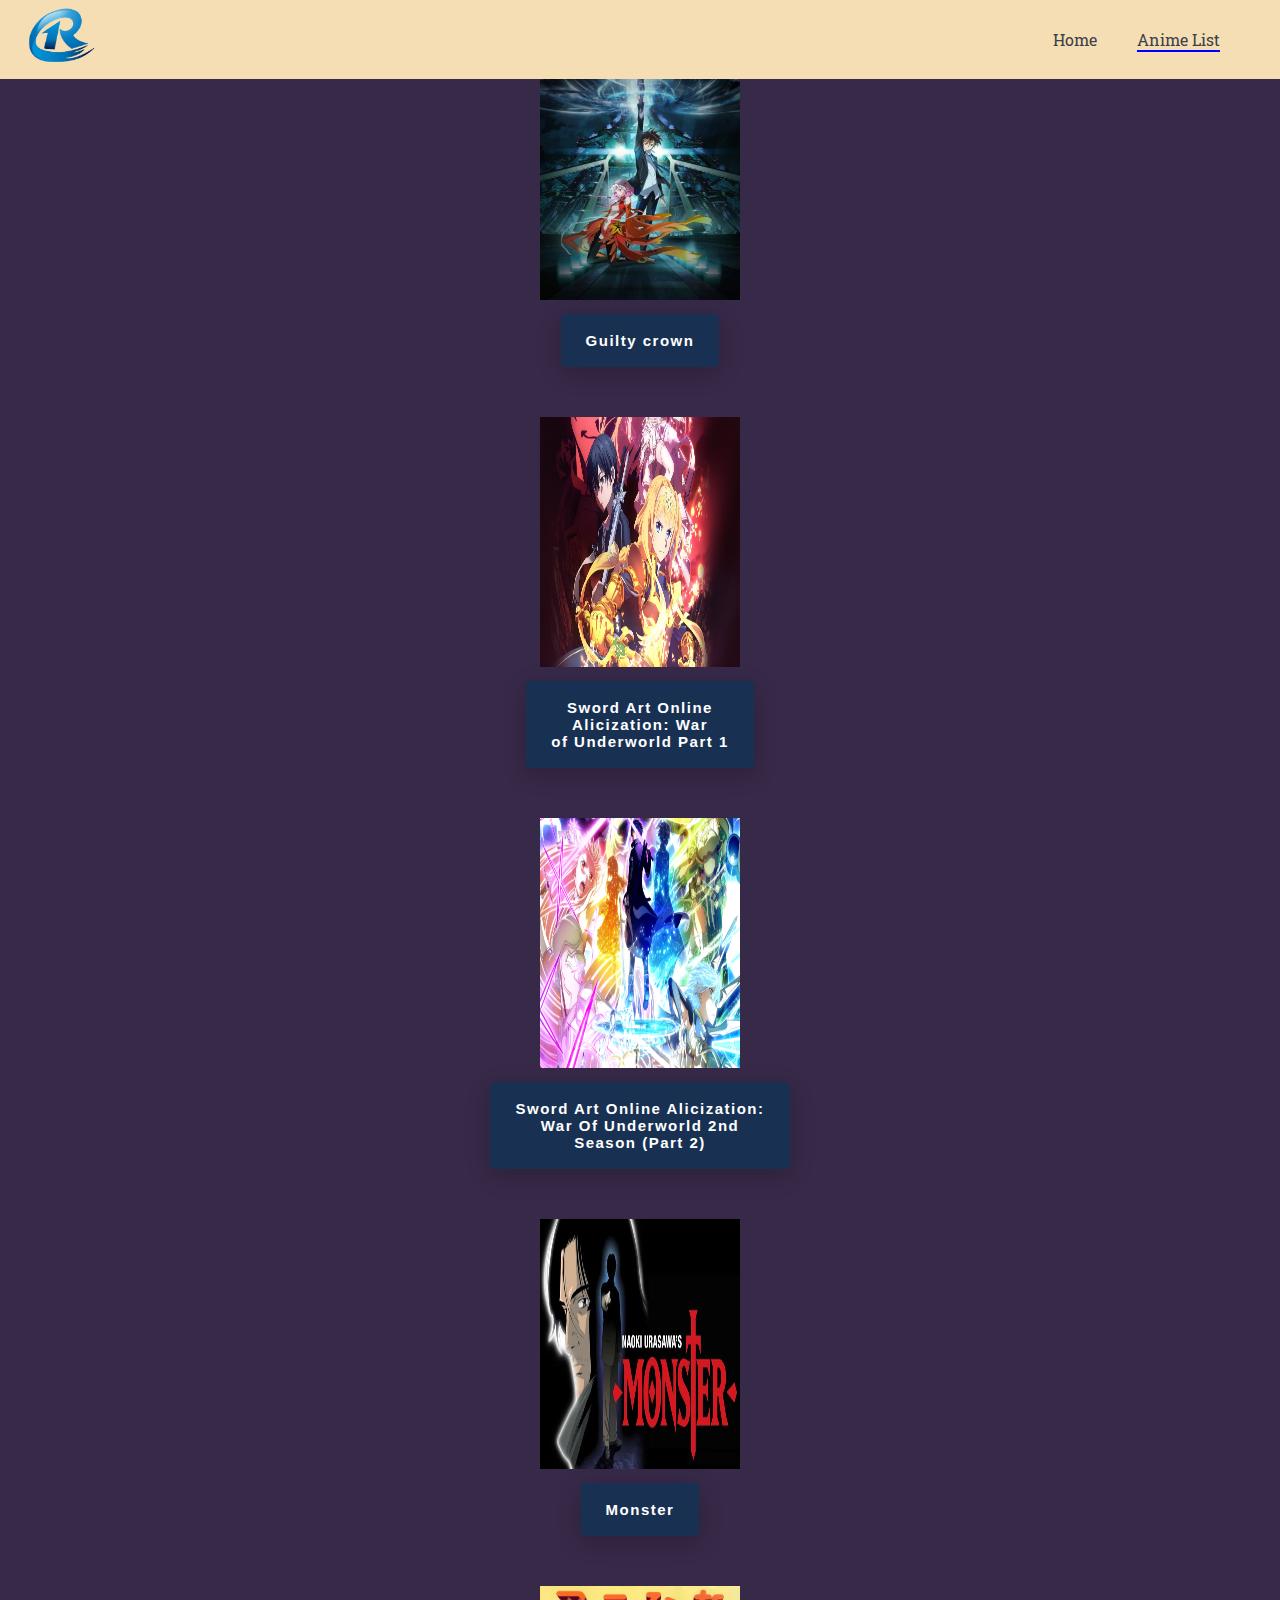
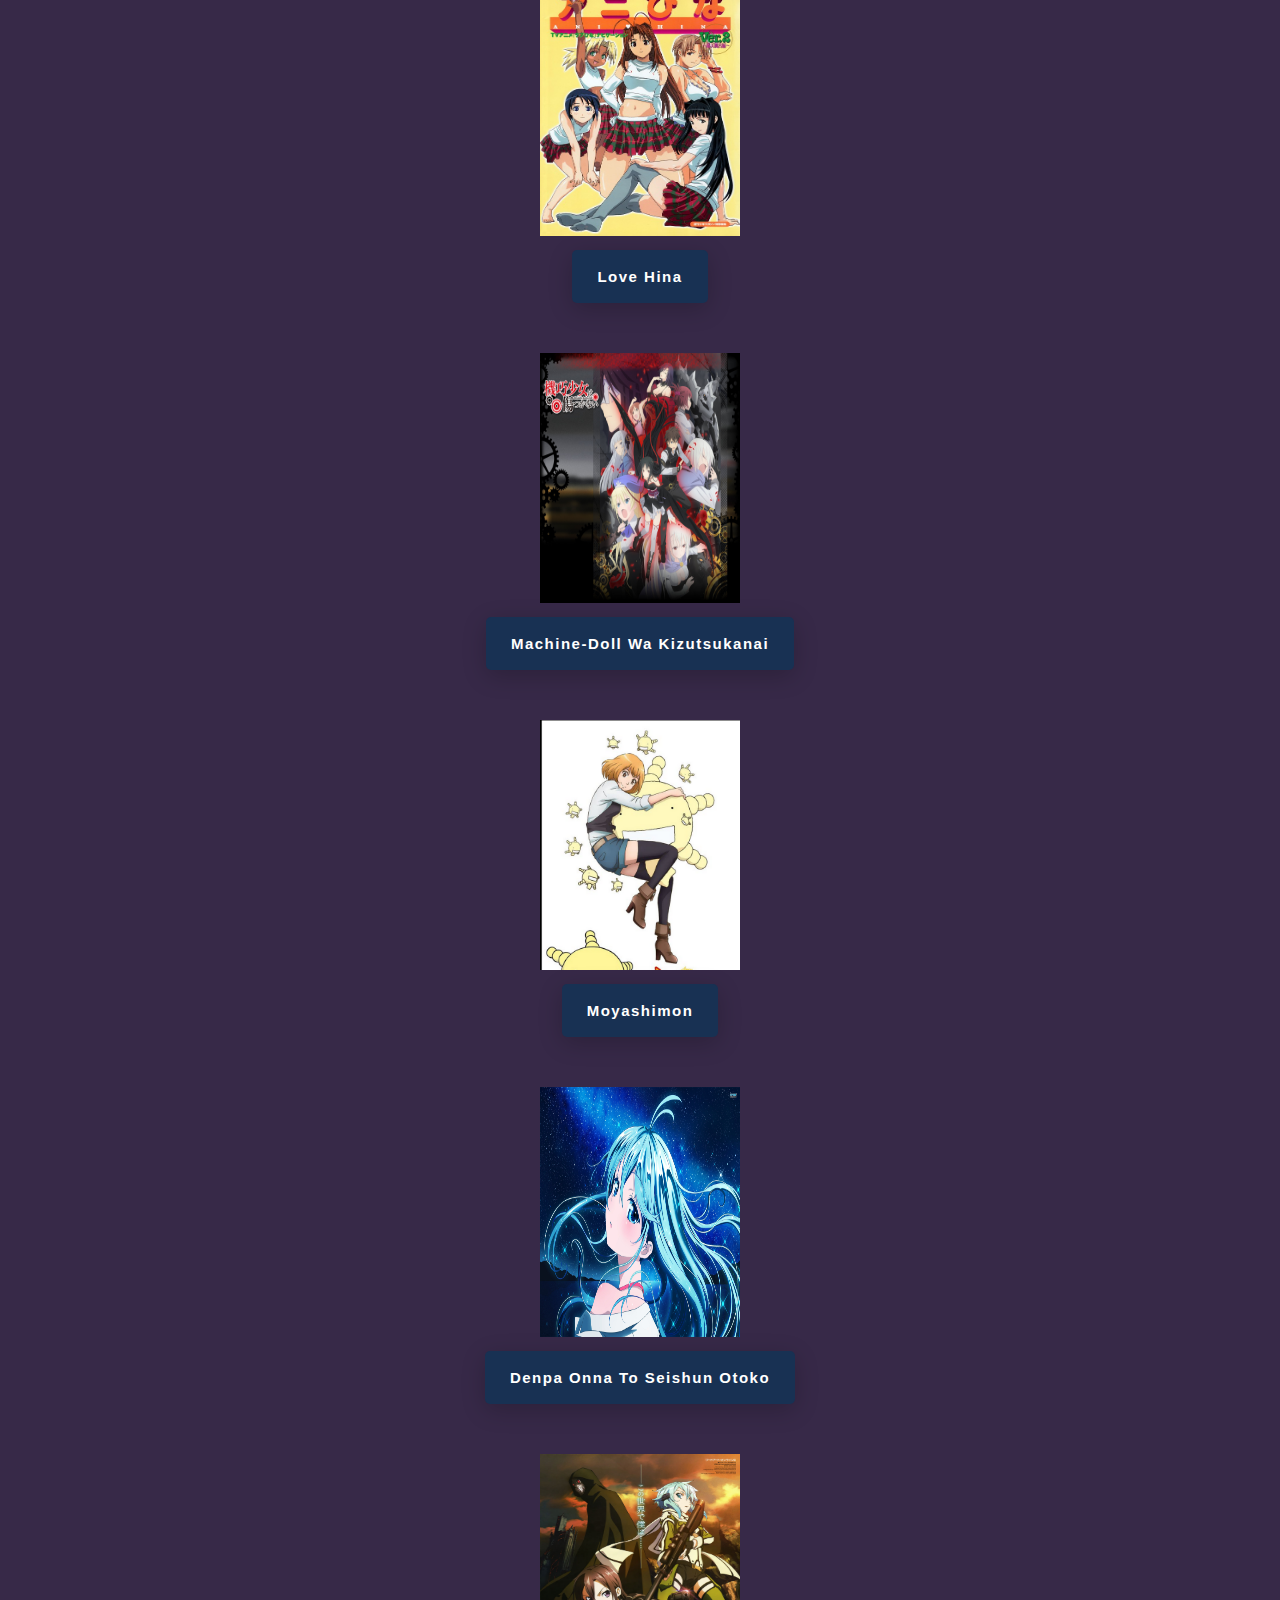
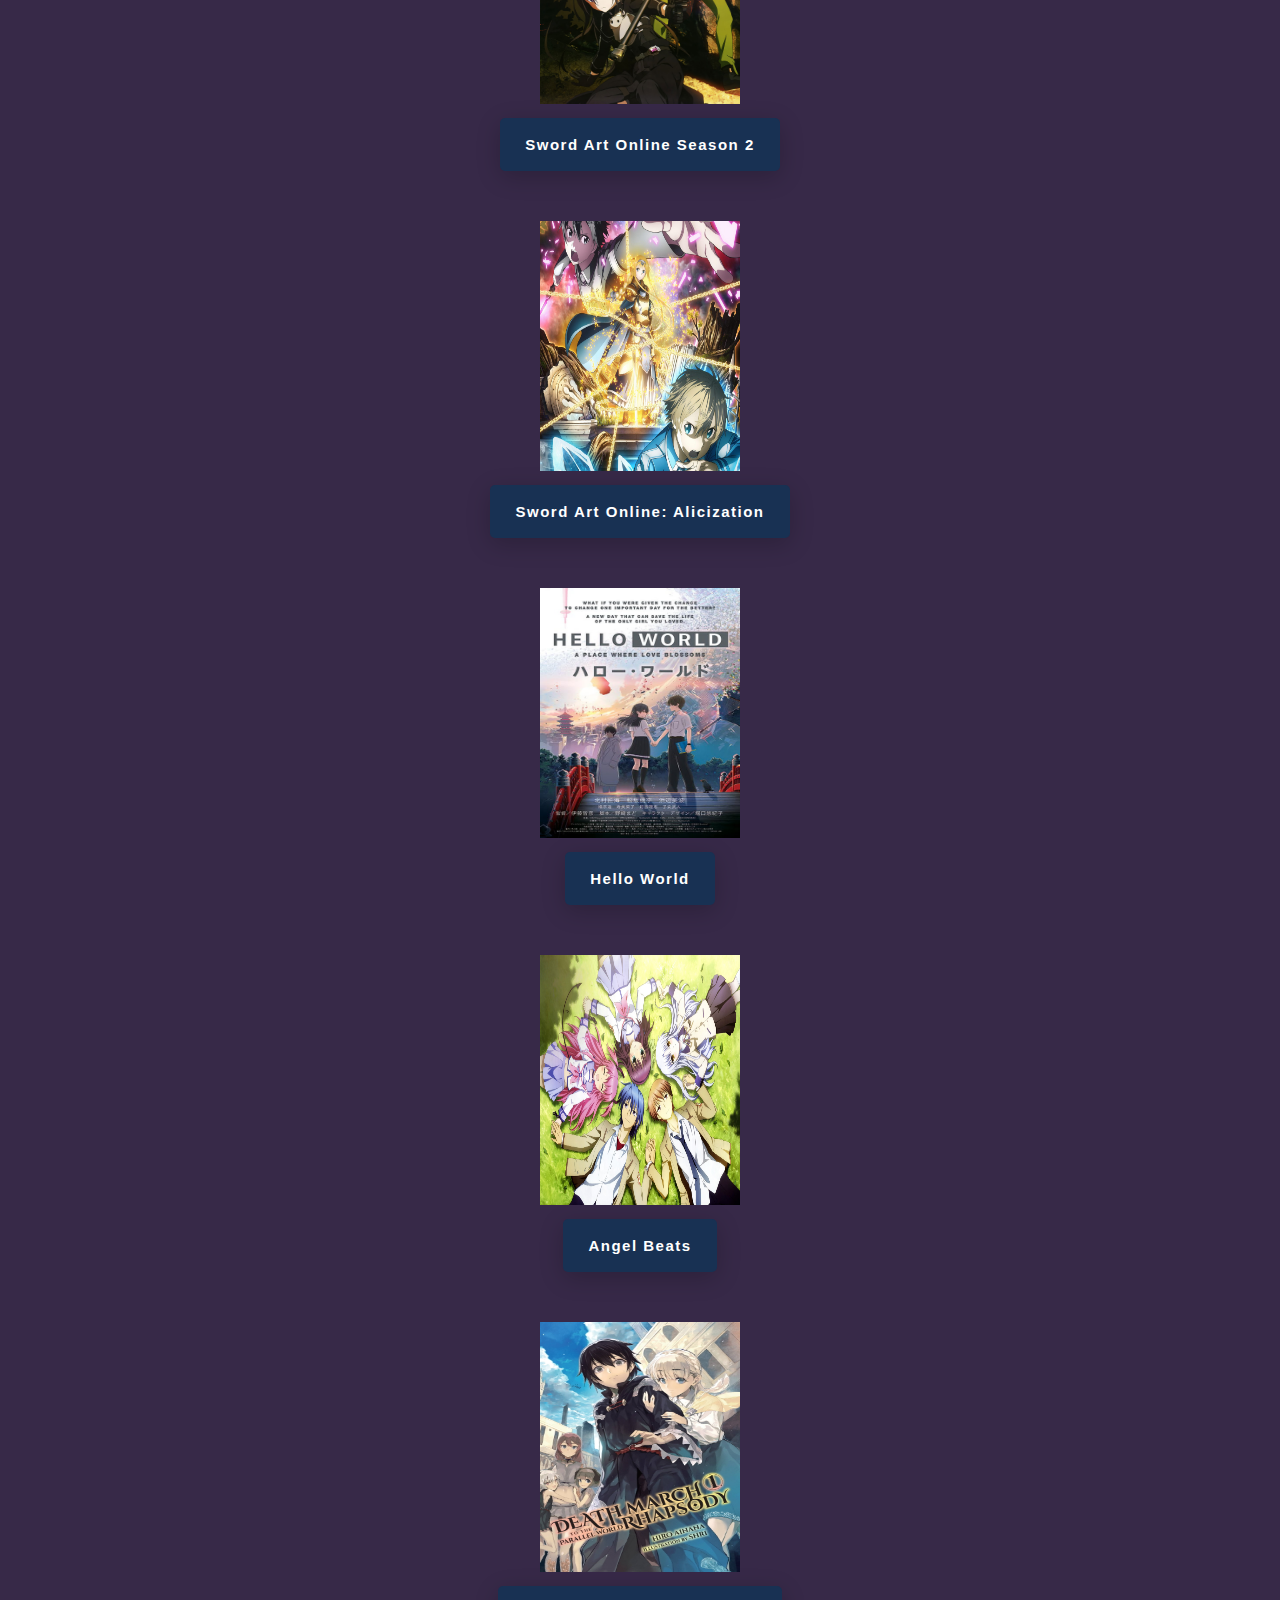
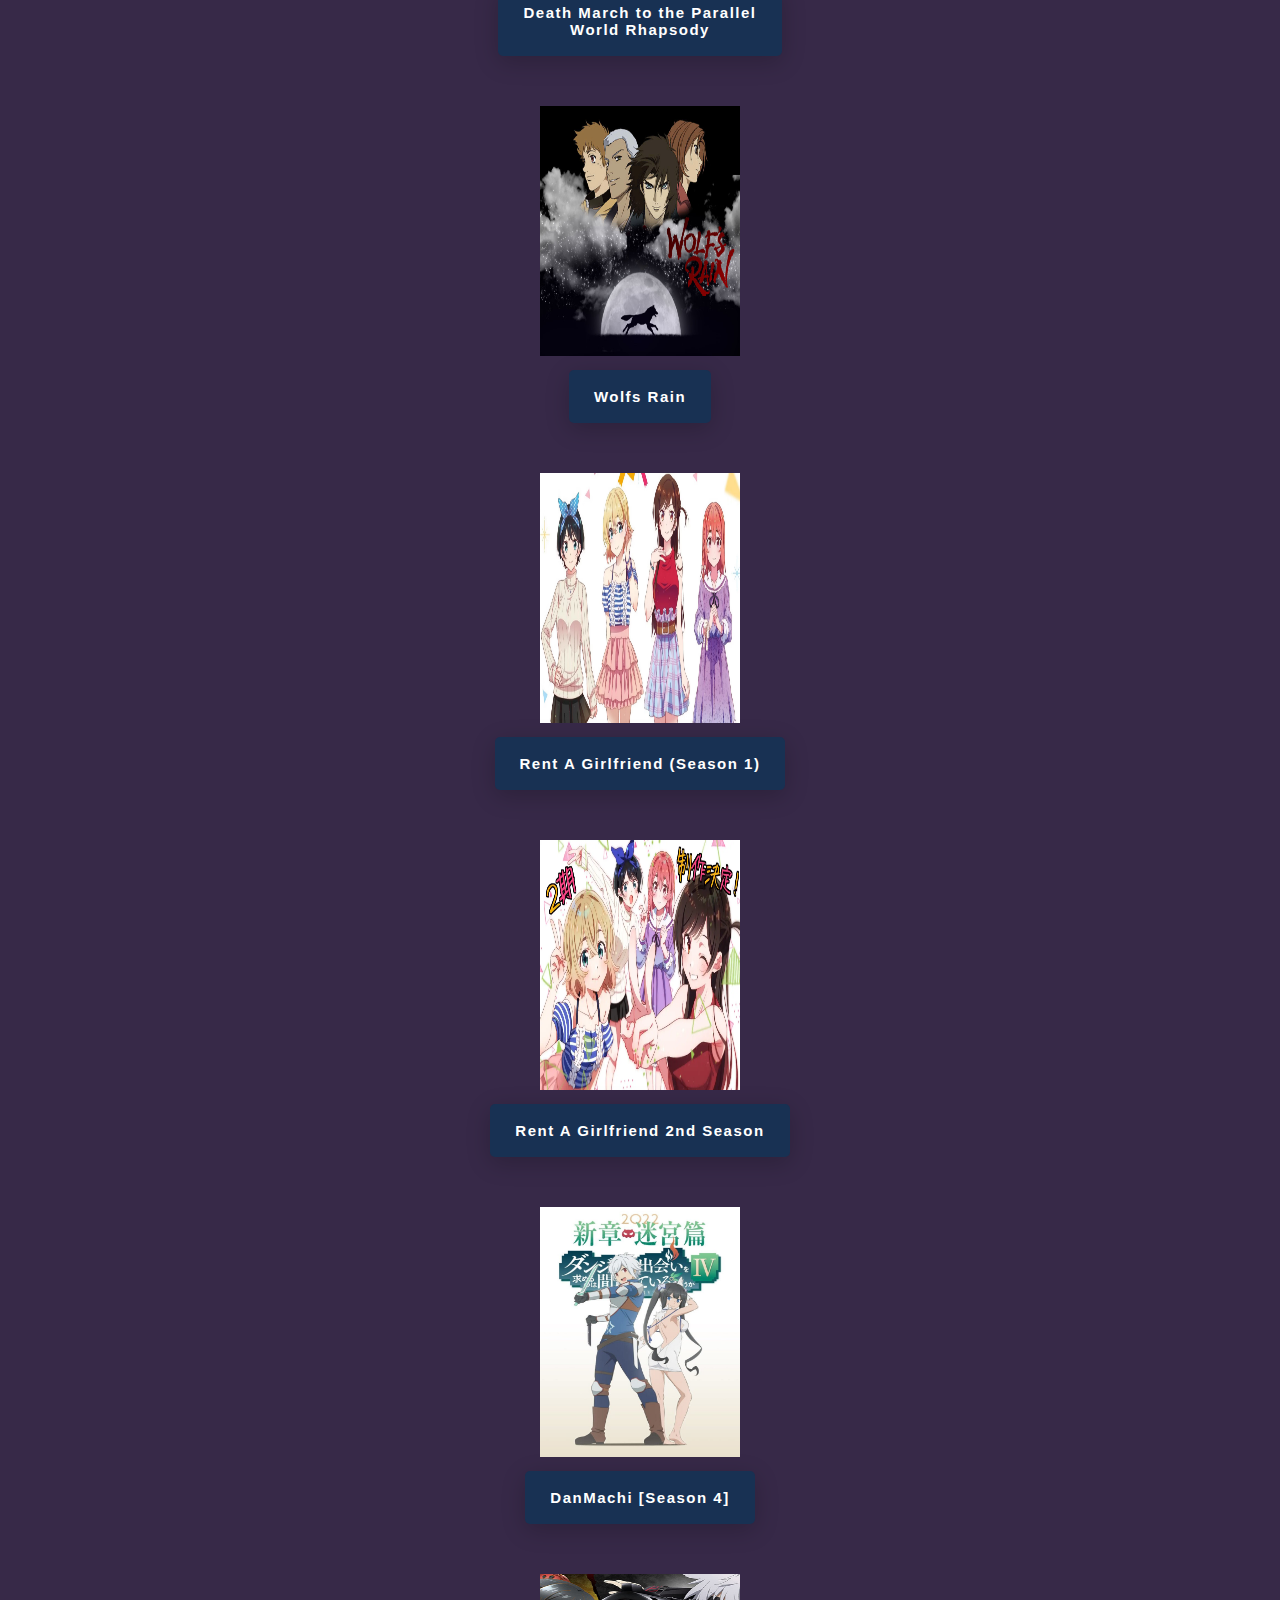
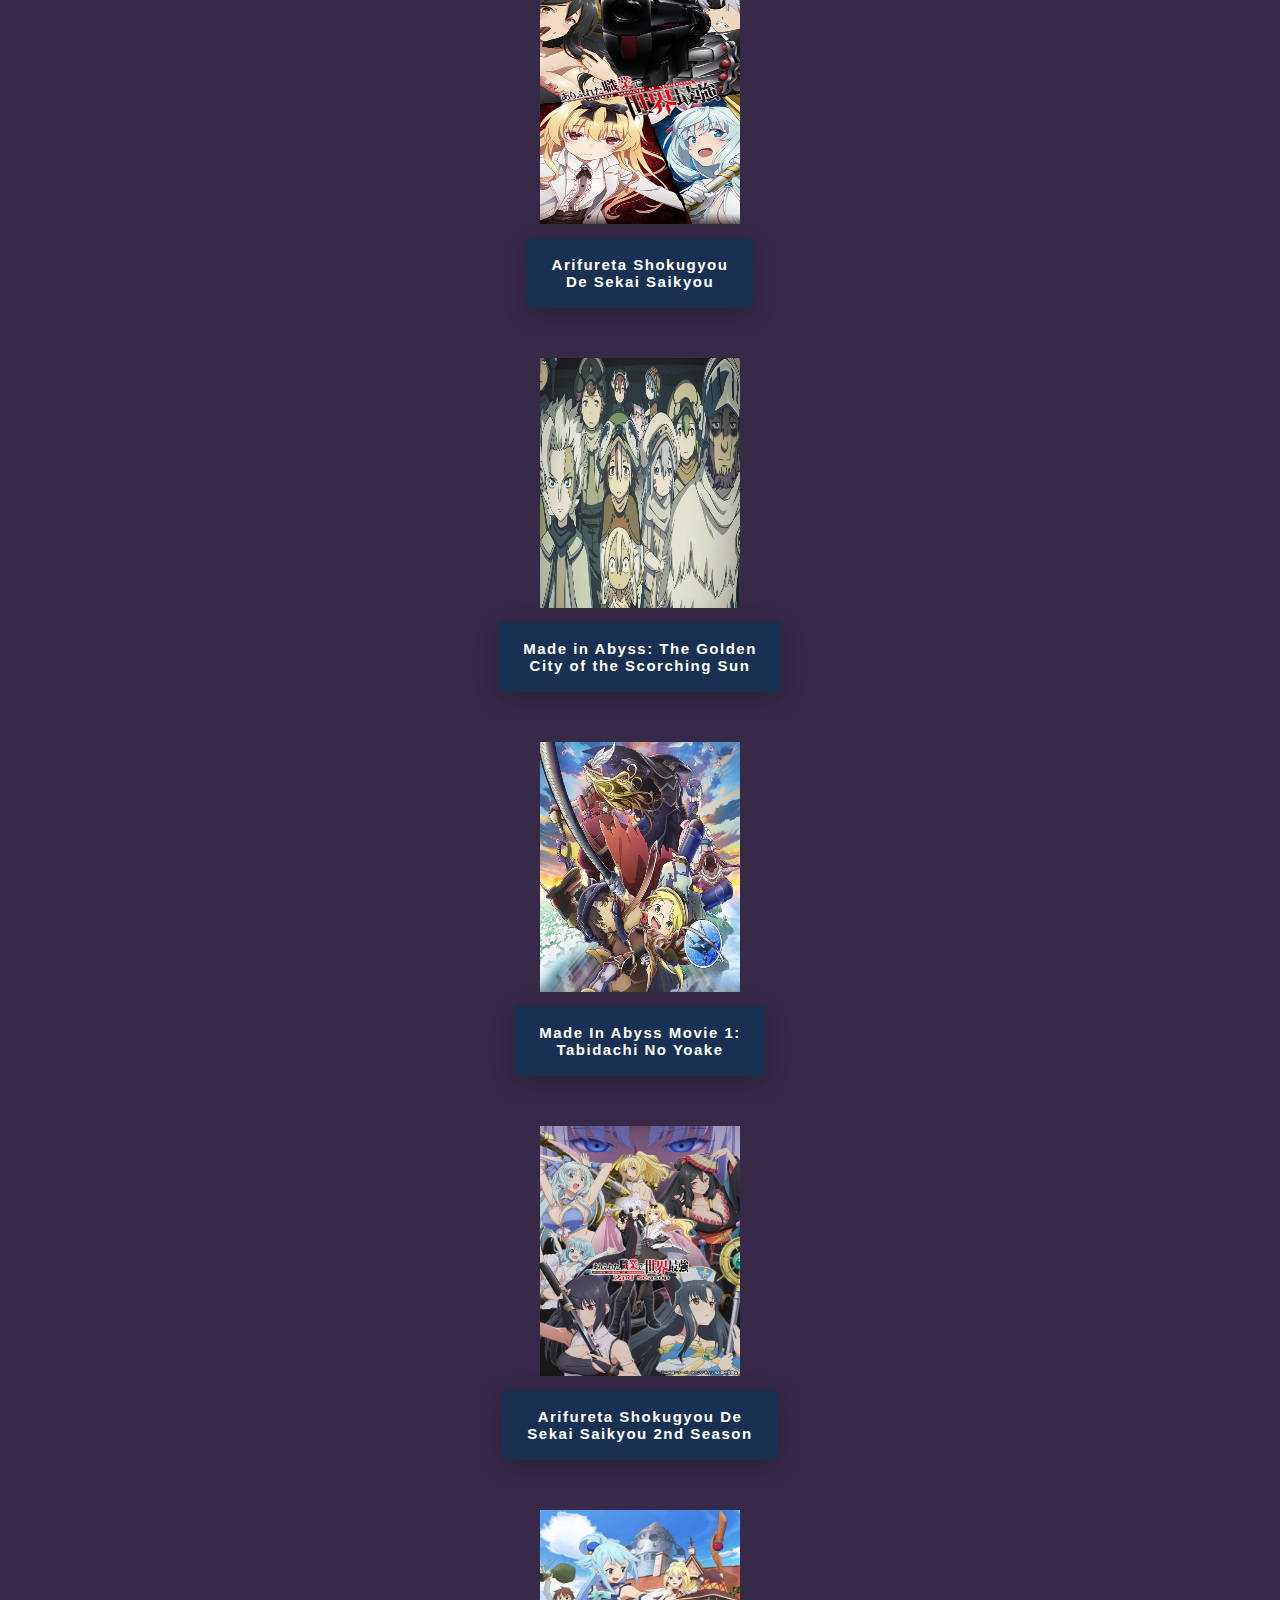
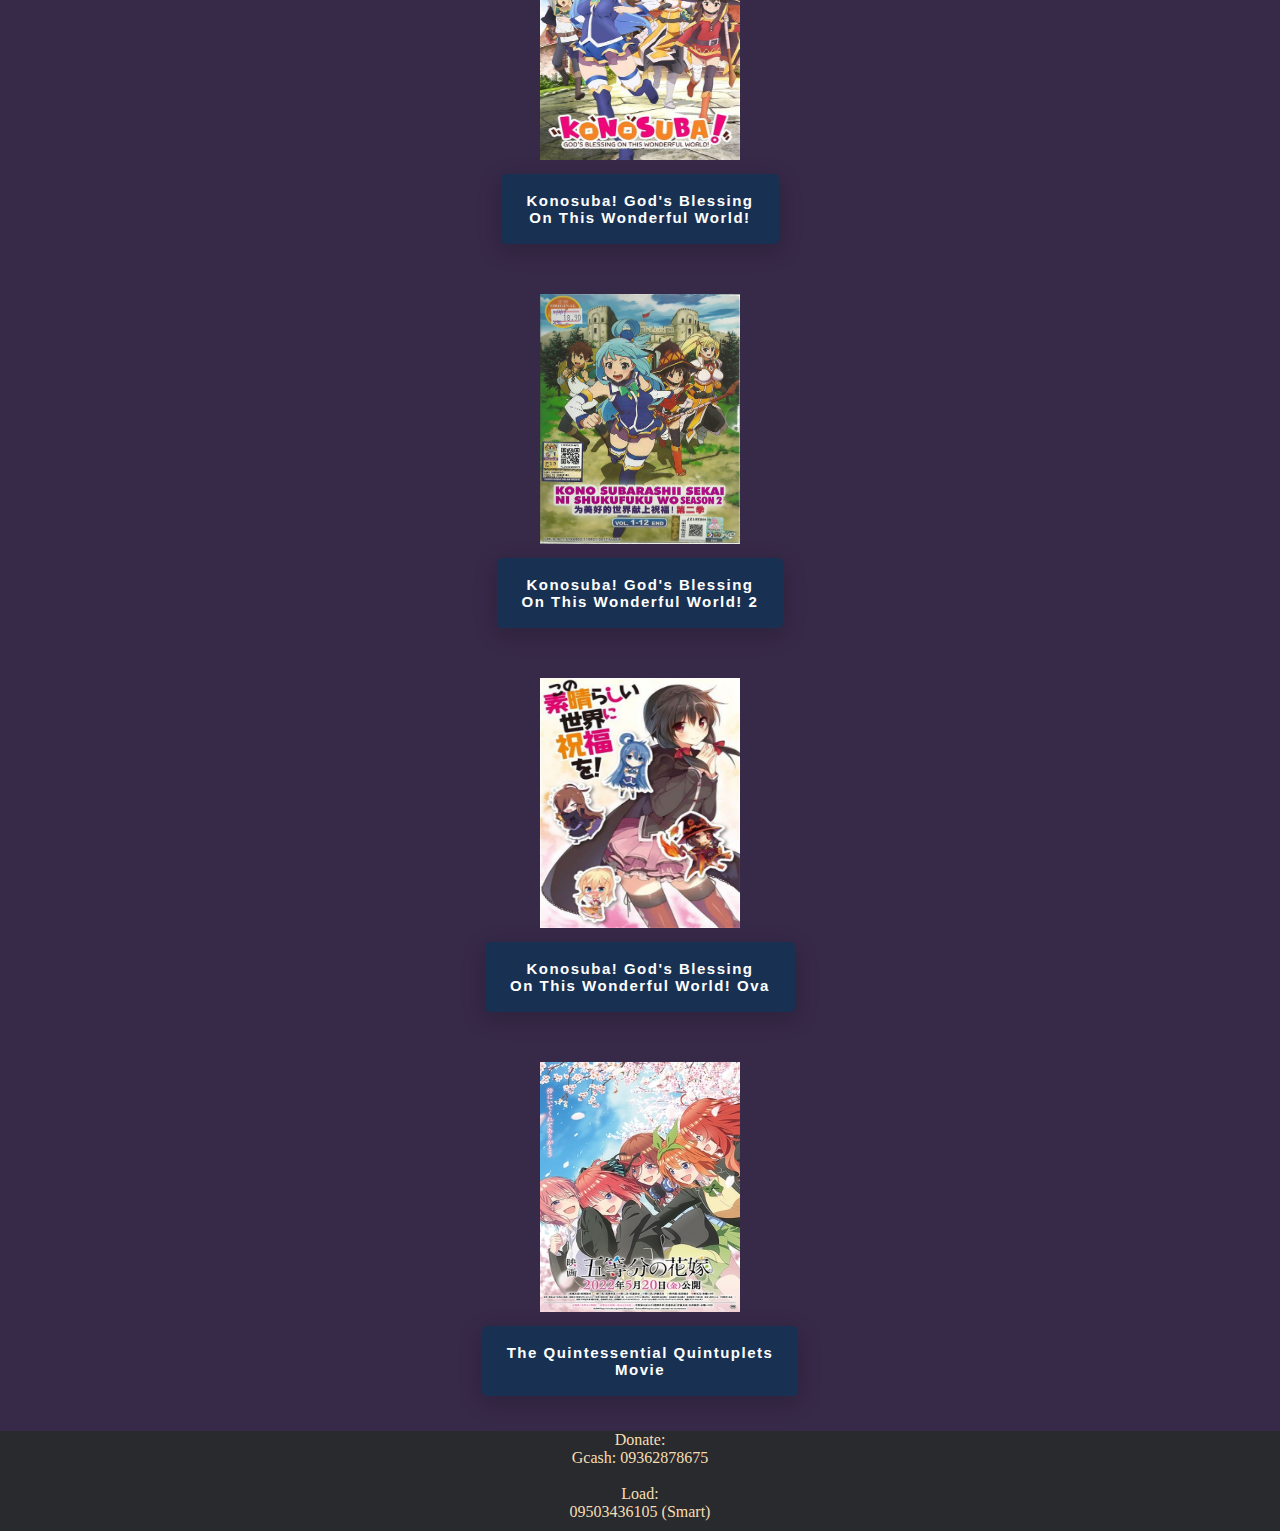
<file: animelist.html>
<!DOCTYPE html>
<html lang="en">
  <head>
    <meta charset="UTF-8">
    <meta name="viewport" content="width=device-width, initial-scale=1.0">
    <meta http-equiv="X-UA-Compatible" content="ie=edge">
    <title>Kuiros Website</title>
    <link rel="stylesheet" type="text/css" href="animelist.css">
  </head>

  <body>

    <!--Main Container-->
    <div class="main-container">

      <!--NAV BAR-->
      <nav class="fixed-top">
        <div class="logo"><img src="logo-removebg-preview.png" alt="Kuiros Logo"></div>
        <ul>
          <li><a class="Home" href="index.html">Home</a></li>
          <li><a class="animelist" href="animelist.html">Anime List</a></li>
        </ul>
    </nav>

    <!--LIST--><center>
    <div class="list">
      <!--FIRST IMAGE-->
      <img class="img1" src="guilty.jpg" alt="Guilty crown"> <br>
      <button onclick="location.href='https://www.facebook.com/groups/412437460566517/permalink/631550128655248/?app=fbl'">
        <span>Guilty crown</span>
      </button>

      <!--2ND IMAGE-->
      <img class="img1" src="part1.jpg" alt="Sword Art Online Alicization: War of Underworld Part 1"> <br>
      <button onclick="location.href='https://www.facebook.com/groups/412437460566517/permalink/630045335472394/'">
        <span>Sword Art Online <br> Alicization:  War<br> of Underworld Part 1</span>
      </button>

      <!--3RD IMAGE-->
      <img class="img1" src="part2.jpg" alt="Sword Art Online: Alicization - War Of Underworld 2nd Season (Part 2)"> <br>
      <button onclick="location.href='https://www.facebook.com/groups/412437460566517/permalink/630862765390651/'">
        <span>Sword Art Online  Alicization:<br> War  Of Underworld 2nd<br> Season (Part 2)</span>
      </button>

      <!--4TH IMAGE-->
      <img class="img1" src="monster.jpg" alt="Monster"> <br>
      <button onclick="location.href='https://www.facebook.com/groups/412437460566517/permalink/629188335558094/'">
        <span>Monster</span>
      </button>

      <!--5TH IMAGE-->
      <img class="img1" src="love.jpg" alt="Love Hina"> <br>
      <button onclick="location.href='https://www.facebook.com/groups/412437460566517/permalink/621901169620144/?app=fbl'">
        <span>Love Hina</span>
      </button>

       <!--6TH IMAGE-->
       <img class="img1" src="Machine-Doll Wa Kizutsukanai.jpg" alt="Machine-Doll Wa Kizutsukanai"> <br>
       <button onclick="location.href='https://www.facebook.com/groups/412437460566517/permalink/623220659488195/?app=fbl'">
         <span>Machine-Doll Wa Kizutsukanai</span>
       </button>

        <!--7TH IMAGE-->
      <img class="img1" src="Screenshot 2022-12-21 at 20-50-01 Moyashimon (2007).png" alt="Moyashimon"> <br>
      <button onclick="location.href='https://www.facebook.com/groups/412437460566517/permalink/624142102729384/?app=fbl'">
        <span>Moyashimon</span>
      </button>

       <!--8 IMAGE-->
       <img class="img1" src="Denpa Onna To Seishun Otoko.jpg" alt="Denpa Onna To Seishun Otoko"> <br>
       <button onclick="location.href='https://www.facebook.com/groups/412437460566517/permalink/624919162651678/?app=fbl'">
         <span>Denpa Onna To Seishun Otoko </span>
       </button>

        <!--9 IMAGE-->
        <img class="img1" src="Sword Art Online Season 2.jpg" alt="Sword Art Online Season 2"> <br>
        <button onclick="location.href='https://www.facebook.com/groups/412437460566517/permalink/625602685916659/?app=fbl'">
          <span>Sword Art Online Season 2</span>
        </button>

        <!--10 IMAGE-->
        <img class="img1" src="sword.jpg" alt="Sword Art Online: Alicization"> <br>
        <button onclick="location.href='https://www.facebook.com/groups/412437460566517/permalink/626847202458874/?app=fbl'">
          <span>Sword Art Online: Alicization</span>
        </button>

         <!--11 IMAGE-->
         <img class="img1" src="Hello World.jpg" alt="Hello World"> <br>
         <button onclick="location.href='https://www.facebook.com/groups/412437460566517/permalink/612100460600215/?app=fbl'">
           <span>Hello World</span>
         </button>

         <!--12 IMAGE-->
         <img class="img1" src="Angel Beats.jpg" alt="Angel Beats"> <br>
         <button onclick="location.href='https://www.facebook.com/groups/412437460566517/permalink/613331570477104/?app=fbl'">
           <span>Angel Beats</span>
         </button>

         <!--13 IMAGE-->
         <img class="img1" src="Death March to the Parallel World Rhapsody.jpg" alt="Death March to the Parallel World Rhapsody"> <br>
         <button onclick="location.href='https://www.facebook.com/groups/412437460566517/permalink/614621703681424/?app=fbl'">
           <span>Death March to the Parallel <br> World Rhapsody</span>
         </button>

         <!--14 IMAGE-->
         <img class="img1" src="Wolfs Rain.jpg" alt="Wolfs Rain"> <br>
         <button onclick="location.href='https://www.facebook.com/groups/412437460566517/permalink/620853613058233/?app=fbl'">
           <span>Wolfs Rain</span>
         </button>

          <!--15 IMAGE-->
          <img class="img1" src="Rent A Girlfriend (Season 1).avif" alt="Rent A Girlfriend (Season 1)"> <br>
          <button onclick="location.href='https://www.facebook.com/groups/412437460566517/permalink/604864084657186/?app=fbl'">
            <span>Rent A Girlfriend (Season 1)</span>
          </button>

          
          <!--16 IMAGE-->
          <img class="img1" src="Rent A Girlfriend 2nd Season.webp" alt="Rent A Girlfriend 2nd Season"> <br>
          <button onclick="location.href='https://www.facebook.com/groups/412437460566517/permalink/605536481256613/?app=fbl'">
            <span>Rent A Girlfriend 2nd Season</span>
          </button>

          <!--17 IMAGE-->
          <img class="img1" src="DanMachi [Season 4].jpg" alt="DanMachi [Season 4]"> <br>
          <button onclick="location.href='https://www.facebook.com/groups/412437460566517/permalink/609751354168459/?app=fbl'">
            <span>DanMachi [Season 4]</span>
          </button>

          
          <!--18 IMAGE-->
          <img class="img1" src="Arifureta Shokugyou De Sekai Saikyou.jpg" alt="Arifureta Shokugyou De Sekai Saikyou"> <br>
          <button onclick="location.href='https://www.facebook.com/groups/412437460566517/permalink/598488868628041/?app=fbl'">
            <span>Arifureta Shokugyou<br> De Sekai Saikyou</span>
          </button>

           
          <!--19 IMAGE-->
          <img class="img1" src="Made in Abyss The Golden City of the Scorching Sun.png" alt="Made in Abyss: The Golden City of the Scorching Sun"> <br>
          <button onclick="location.href='https://www.facebook.com/groups/412437460566517/permalink/599927521817509/?app=fbl'">
            <span>Made in Abyss: The Golden <br> City of the Scorching Sun</span>
          </button>

          <!--20 IMAGE-->
          <img class="img1" src="Made In Abyss Movie 1.webp" alt="Made In Abyss Movie 1: Tabidachi  No Yoake"> <br>
          <button onclick="location.href='https://www.facebook.com/groups/412437460566517/permalink/599927785150816/?app=fbl'">
            <span>Made In Abyss Movie 1: <br> Tabidachi  No Yoake</span>
          </button>

          <!--21 IMAGE-->
          <img class="img1" src="Arifureta Shokugyou De Sekai Saikyou 2nd Season.jpg" alt="Arifureta Shokugyou De Sekai Saikyou 2nd Season"> <br>
          <button onclick="location.href='https://www.facebook.com/groups/412437460566517/permalink/601999048277023/?app=fbl'">
            <span>Arifureta Shokugyou De <br> Sekai Saikyou 2nd Season</span>
          </button>

          <!--22 IMAGE-->
          <img class="img1" src="Konosuba! God's Blessing On This Wonderful World!.jpg" alt="Konosuba! God's Blessing On This Wonderful World!"> <br>
          <button onclick="location.href='https://www.facebook.com/groups/412437460566517/permalink/592511845892410/?app=fbl'">
            <span>Konosuba! God's Blessing <br> On This Wonderful World!</span>
          </button>

          <!--23 IMAGE-->
          <img class="img1" src="Konosuba! God's Blessing On This Wonderful World! 2.jpg" alt="Konosuba! God's Blessing On This Wonderful World! 2"> <br>
          <button onclick="location.href='https://www.facebook.com/groups/412437460566517/permalink/595920135551581/?app=fbl'">
            <span>Konosuba! God's Blessing <br> On This Wonderful World! 2</span>
          </button>

           <!--24 IMAGE-->
           <img class="img1" src="Konosuba! God's Blessing On This Wonderful World! Ova.jpg" alt="Konosuba! God's Blessing On This Wonderful World! Ova"> <br>
           <button onclick="location.href='https://www.facebook.com/groups/412437460566517/permalink/597725772037684/?app=fbl'">
             <span>Konosuba! God's Blessing <br> On This Wonderful World! Ova</span>
           </button>

           <!--25 IMAGE-->
           <img class="img1" src="The Quintessential Quintuplets Movie.jpg" alt="The Quintessential Quintuplets Movie"> <br>
           <button onclick="location.href='https://www.facebook.com/groups/412437460566517/permalink/598483061961955/?app=fbl'">
             <span>The Quintessential Quintuplets <br> Movie</span>
           </button>

  <div class="footer">
      <p class="don">Donate: <br> Gcash: 09362878675 <br> <br> Load: <br> 09503436105 (Smart)</p> 
    </div>

    </div>
 </center>
    </div>
  
  </body>

</html>
</file>
<file: animelist.css>
@import url('https://fonts.googleapis.com/css2?family=Roboto+Slab&display=swap');

* {
    padding: 0;
    margin: 0;
    box-sizing: border-box;
}

/* 400px to max */

.main-container {
    min-height: 100vh;
    width: 100%;
    background-color: #372948;
}

.news {
    min-height: 100vh;
}

nav {
    display: flex;
    justify-content: space-between;
    align-items: center;
    background-color: wheat;
}


ul {
    display: flex;
    margin-right: 40px;
}

.animelist {
    border-bottom: 2px solid blue;
}

li {
    margin: 20px;
    list-style: none;
    font-family: 'Roboto Slab', serif;
}

ul li:hover {
    border-bottom: 2px solid blue;
    margin-right: 20px;
}

ul li a {
    text-decoration: none;
    color: #3C4048;
}

.logo img {
    width: 80px;
    height: 75px;
    margin-left: 20px;
}

.header {
    margin-top: 20px;
    border-bottom: 1px solid black;
}

.header:hover {
    margin-left: 100px;
    transition: 10s;
}

.fixed-top {
    position: fixed;
    top: 0;
    right: 0;
    left: 0;
    z-index: 1030;
  }

/* 382px or 375px */

@media (max-width: 382px) {
    nav {
    display: flex;
    gap: 30px;
    align-items: center;
    background-color: wheat;
}

.fixed-top {
    position: fixed;
    top: 0;
    right: 0;
    left: 0;
    z-index: 1030;
  }

ul li {
    margin-right: 10px;
    font-family: 'Roboto Slab', serif;
}

ul li:hover {
    border-bottom: 2px solid blue;
    margin-right: 10px;
}

}

/* 320px */

@media (max-width: 320px) {
    nav {
    display: flex;
    gap: 5px;
    align-items: center;
    background-color: wheat;
}

ul li {
    margin-right: 0px;
    font-family: 'Roboto Slab', serif;
}

ul li:hover {
    border-bottom: 2px solid blue;
    margin-right: 0px;
}
}

@media (max-width: 360px) {
    nav {
    display: flex;
    gap: 10px;
    align-items: center;
    background-color: wheat;
}

ul li {
    margin-right: 0px;
    font-family: 'Roboto Slab', serif;
}
}

.list {
    min-height: 100vh;
}

.img1 {
    margin-top: 50px;
    margin-bottom: 10px;
}

.one {
    color: whitesmoke;
}   

.footer {
    width: 100%;
    height: 100px;
    background-color: #292a2e;
    margin-top: 35px;
    color: wheat;
    text-align: center;
}

.footer:hover {
    background-color: black;
    color: white;
}


@media (min-width: 100px) {
    .img1 {
        width: 200px;
        height: 250px;
    }
    button {
        position: relative;
        display: flex;
        justify-content: center;
        align-items: center;
        border-radius: 5px;
        background: #183153;
        font-family: "Montserrat", sans-serif;
        box-shadow: 0px 6px 24px 0px rgba(0, 0, 0, 0.2);
        overflow: hidden;
        border: none;
       }
       
       button:after {
        content: " ";
        width: 0%;
        height: 100%;
        background: #FFD401;
        position: absolute;
        transition: all 0.4s ease-in-out;
        right: 0;
       }
       
       button:hover::after {
        right: auto;
        left: 0;
        width: 100%;
       }
       
       button span {
        text-align: center;
        text-decoration: none;
        width: 100%;
        padding: 18px 25px;
        color: #fff;
        font-size: 1.125em;
        font-weight: 700;
        letter-spacing: 0.1em;
        z-index: 20;
        transition: all 0.3s ease-in-out;
       }
       
       button:hover span {
        color: #183153;
        animation: scaleUp 0.3s ease-in-out;
       }
       
       @keyframes scaleUp {
        0% {
         transform: scale(1);
        }
       
        50% {
         transform: scale(0.95);
        }
       
        100% {
         transform: scale(1);
        }
       }
       
 }
</file>
